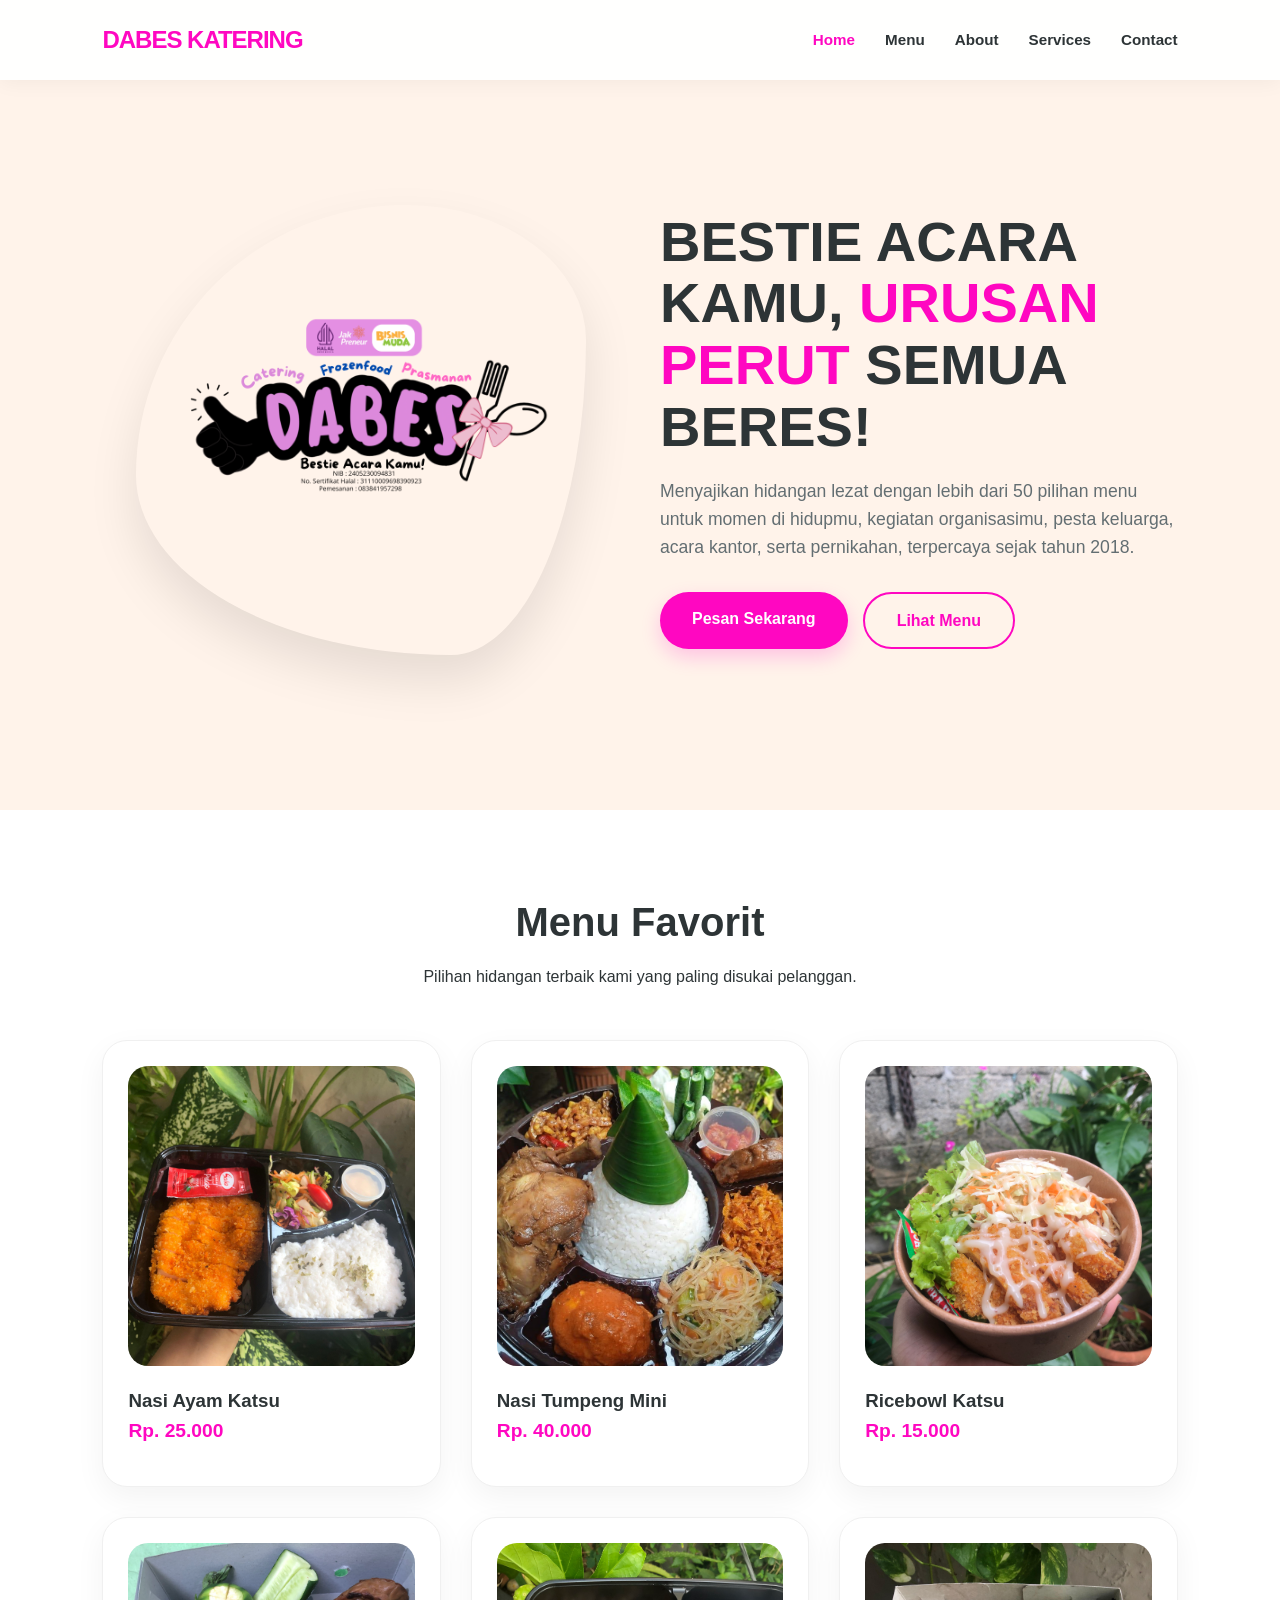
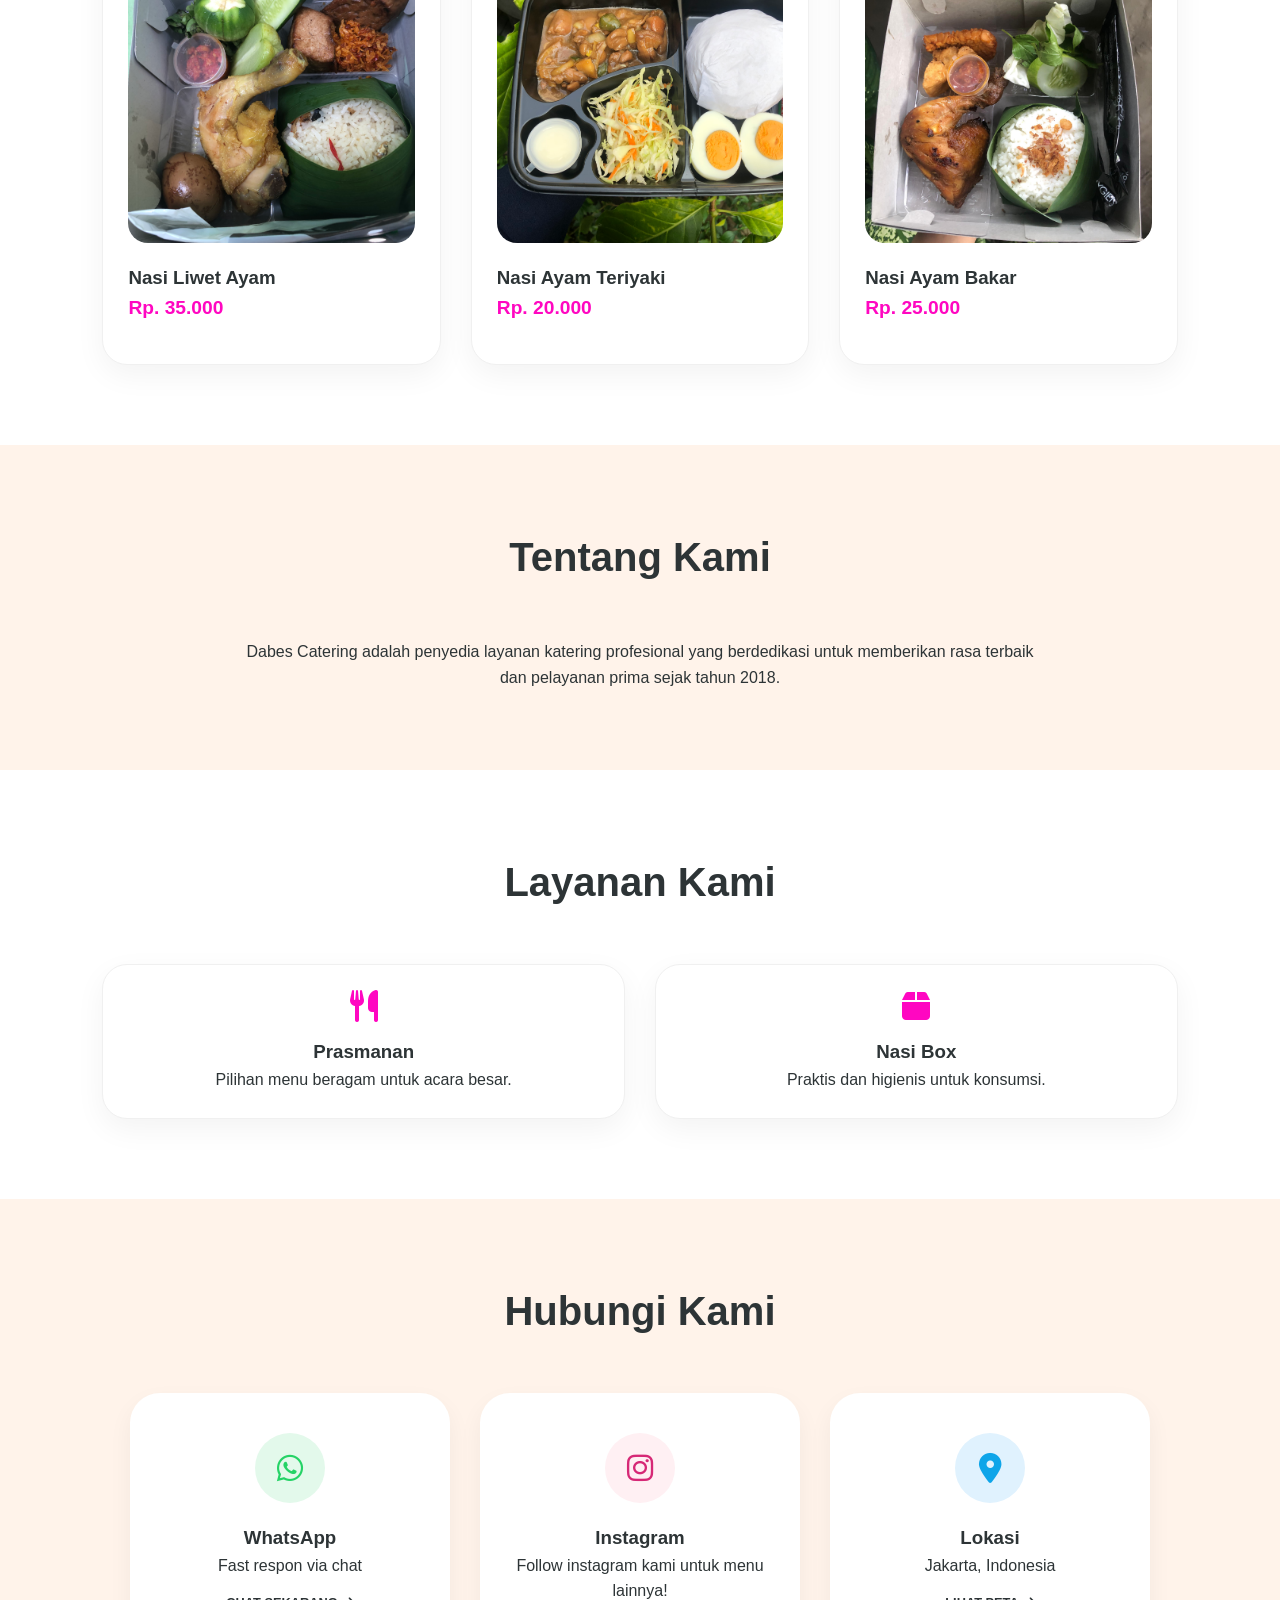
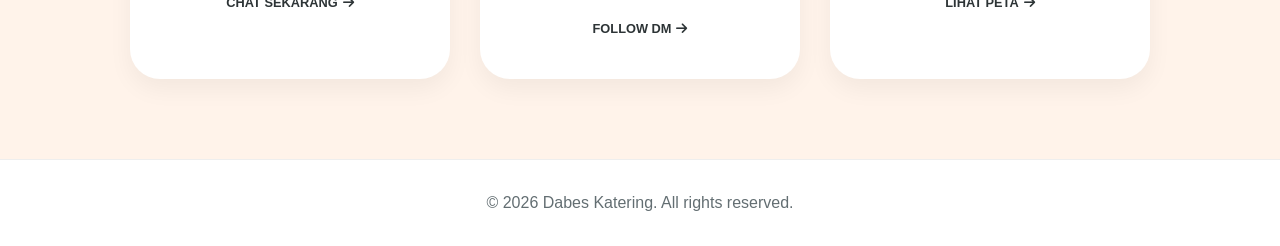
<file: index.html>
<!doctype html>
<html lang="id">
	<head>
		<meta charset="UTF-8" />
		<meta name="viewport" content="width=device-width, initial-scale=1.0" />
		<title>Dabes Catering | Cita Rasa Terbaik</title>
		<!-- FontAwesome for Icons -->
		<link rel="stylesheet" href="https://cdnjs.cloudflare.com/ajax/libs/font-awesome/6.4.2/css/all.min.css" />
		<link rel="stylesheet" href="style.css" />
	</head>
	<body>
		<!-- Header Navigation -->
		<header id="main-header">
			<a href="#" class="logo">DABES KATERING</a>

			<!-- Navigation Links -->
			<nav>
				<ul class="nav-links" id="nav-links">
					<li><a href="#home" class="nav-item active">Home</a></li>
					<li><a href="#menu" class="nav-item">Menu</a></li>
					<li><a href="#about" class="nav-item">About</a></li>
					<li><a href="#services" class="nav-item">Services</a></li>
					<li><a href="#contact" class="nav-item">Contact</a></li>
				</ul>
				<!-- Hamburger Menu Icon -->
				<div class="hamburger" id="hamburger">
					<i class="fas fa-bars"></i>
				</div>
			</nav>
		</header>

		<!-- Hero Section -->
		<section id="home" class="hero">
			<div class="hero-image">
				<img src="image/Logo.PNG" alt="Hero Food" />
			</div>
			<div class="hero-content">
				<h1>BESTIE ACARA KAMU,<span> URUSAN PERUT </span> SEMUA BERES!</h1>
				<p>Menyajikan hidangan lezat dengan lebih dari 50 pilihan menu untuk momen di hidupmu, kegiatan organisasimu, pesta keluarga, acara kantor, serta pernikahan, terpercaya sejak tahun 2018.</p>
				<div class="hero-btns">
					<a href="#contact" class="btn btn-primary">Pesan Sekarang</a>
					<a href="#menu" class="btn btn-outline">Lihat Menu</a>
				</div>
			</div>
		</section>

		<!-- Menu Section -->
		<section id="menu" class="section-padding">
			<div class="section-title">
				<h2>Menu Favorit</h2>
				<p>Pilihan hidangan terbaik kami yang paling disukai pelanggan.</p>
			</div>
			<div class="menu-grid">
				<div class="menu-card">
					<img src="image/Nasi Ayam Katsu.JPG" alt="Ayam Katsu" />
					<h3>Nasi Ayam Katsu</h3>
					<p class="price">Rp. 25.000</p>
				</div>
				<div class="menu-card">
					<img src="image/Nasi Tumpeng Mini.jpg" alt="Tumpeng Mini" />
					<h3>Nasi Tumpeng Mini</h3>
					<p class="price">Rp. 40.000</p>
				</div>
				<div class="menu-card">
					<img src="image/Ricebowl Katsu.png" alt="Ricebowl" />
					<h3>Ricebowl Katsu</h3>
					<p class="price">Rp. 15.000</p>
				</div>
				<div class="menu-card">
					<img src="image/Nasi Liwet Ayam.png" alt="Nasi Liwet Ayam" />
					<h3>Nasi Liwet Ayam</h3>
					<p class="price">Rp. 35.000</p>
				</div>
				<div class="menu-card">
					<img src="image/Nasi Ayam Teriyaki.png" alt="Nasi Ayam Teriyaki" />
					<h3>Nasi Ayam Teriyaki</h3>
					<p class="price">Rp. 20.000</p>
				</div>
				<div class="menu-card">
					<img src="image/Nasi Ayam Bakar.JPG" alt="Nasi Ayam Bakar" />
					<h3>Nasi Ayam Bakar</h3>
					<p class="price">Rp. 25.000</p>
				</div>
			</div>
		</section>

		<!-- About Section -->
		<section id="about" class="section-padding bg-light">
			<div class="about-container">
				<div class="section-title">
					<h2>Tentang Kami</h2>
				</div>
				<p style="text-align: center; max-width: 800px; margin: 0 auto">Dabes Catering adalah penyedia layanan katering profesional yang berdedikasi untuk memberikan rasa terbaik dan pelayanan prima sejak tahun 2018.</p>
			</div>
		</section>

		<!-- Services Section -->
		<section id="services" class="section-padding">
			<div class="section-title">
				<h2>Layanan Kami</h2>
			</div>
			<div class="menu-grid">
				<div class="menu-card" style="text-align: center">
					<i class="fas fa-utensils" style="font-size: 2rem; color: var(--primary); margin-bottom: 15px"></i>
					<h3>Prasmanan</h3>
					<p>Pilihan menu beragam untuk acara besar.</p>
				</div>
				<div class="menu-card" style="text-align: center">
					<i class="fas fa-box" style="font-size: 2rem; color: var(--primary); margin-bottom: 15px"></i>
					<h3>Nasi Box</h3>
					<p>Praktis dan higienis untuk konsumsi.</p>
				</div>
			</div>
		</section>

		<!-- Contact Section -->
		<section id="contact" class="section-padding bg-light">
			<div class="section-title">
				<h2>Hubungi Kami</h2>
			</div>
			<div class="contact-container">
				<a href="https://wa.me/6281952822607" target="_blank" class="contact-card whatsapp">
					<div class="icon-box"><i class="fab fa-whatsapp"></i></div>
					<h3>WhatsApp</h3>
					<p>Fast respon via chat</p>
					<div class="action-link">Chat Sekarang <i class="fas fa-arrow-right"></i></div>
				</a>
				<a href="https://instagram.com/dabescompany_idn" target="_blank" class="contact-card instagram">
					<div class="icon-box"><i class="fab fa-instagram"></i></div>
					<h3>Instagram</h3>
					<p>Follow instagram kami untuk menu lainnya!</p>
					<div class="action-link">Follow DM <i class="fas fa-arrow-right"></i></div>
				</a>
				<a href="https://maps.app.goo.gl/AnoYaxQkDWz9TLMn7" target="_blank" class="contact-card location">
					<div class="icon-box"><i class="fas fa-map-marker-alt"></i></div>
					<h3>Lokasi</h3>
					<p>Jakarta, Indonesia</p>
					<div class="action-link">Lihat Peta <i class="fas fa-arrow-right"></i></div>
				</a>
			</div>
		</section>

		<footer>
			<p>&copy; 2026 Dabes Katering. All rights reserved.</p>
		</footer>

		<script src="script.js"></script>
	</body>
</html>
</file>
<file: style.css>
:root {
	--primary: #ff07c1;
	--primary-dark: #d605a3;
	--bg-light: #fff3ea;
	--white: #ffffff;
	--dark: #2d3436;
	--gray: #636e72;
	--success: #25d366;
	--instagram: #d62976;
	--location: #0ea5e9;
	--header-height: 80px;
}

* {
	margin: 0;
	padding: 0;
	box-sizing: border-box;
	font-family: 'helvetica', 'Poppins';
}

html {
	scroll-behavior: smooth;
}

body {
	background-color: var(--white);
	color: var(--dark);
	line-height: 1.6;
	overflow-x: hidden;
}

/* --- NAVIGATION BAR --- */
header {
	height: var(--header-height);
	background: rgba(255, 255, 255, 0.95);
	backdrop-filter: blur(10px);
	position: fixed;
	top: 0;
	width: 100%;
	z-index: 1000;
	display: flex;
	align-items: center;
	justify-content: space-between;
	padding: 0 8%;
	box-shadow: 0 2px 20px rgba(0, 0, 0, 0.05);
	transition: 0.3s;
}

.logo {
	font-size: 1.5rem;
	font-weight: 800;
	color: var(--primary);
	text-decoration: none;
	letter-spacing: -1px;
}

.nav-links {
	display: flex;
	list-style: none;
	gap: 30px;
}

.nav-links a {
	text-decoration: none;
	color: var(--dark);
	font-weight: 600;
	font-size: 0.95rem;
	transition: 0.3s;
}

.nav-links a:hover,
.nav-links a.active {
	color: var(--primary);
}

.hamburger {
	display: none;
	cursor: pointer;
	font-size: 1.5rem;
}

/* --- HERO SECTION --- */
.hero {
	padding: calc(var(--header-height) + 50px) 8% 80px;
	background: var(--bg-light);
	display: flex;
	align-items: center;
	justify-content: space-between;
	min-height: 90vh;
	gap: 40px;
}

.hero-content {
	flex: 1;
	max-width: 600px;
}
.hero-content h1 {
	font-size: clamp(2.2rem, 5vw, 3.5rem);
	line-height: 1.1;
	margin-bottom: 20px;
	font-weight: 800;
}
.hero-content h1 span {
	color: var(--primary);
}
.hero-content p {
	font-size: 1.1rem;
	color: var(--gray);
	margin-bottom: 30px;
}

.hero-btns {
	display: flex;
	gap: 15px;
	flex-wrap: wrap;
}
.btn {
	padding: 14px 32px;
	border-radius: 50px;
	text-decoration: none;
	font-weight: 700;
	transition: 0.3s;
	display: inline-block;
}
.btn-primary {
	background: var(--primary);
	color: white;
	box-shadow: 0 8px 20px rgba(255, 7, 193, 0.2);
}
.btn-primary:hover {
	transform: translateY(-3px);
	background: var(--primary-dark);
}
.btn-outline {
	border: 2px solid var(--primary);
	color: var(--primary);
}
.btn-outline:hover {
	background: var(--primary);
	color: white;
}

.hero-image {
	flex: 1;
	display: flex;
	justify-content: center;
}
.hero-image img {
	width: 100%;
	max-width: 450px;
	border-radius: 60% 40% 30% 70% / 60% 30% 70% 40%;
	animation: morphing 8s ease-in-out infinite;
	box-shadow: 0 25px 50px rgba(0, 0, 0, 0.1);
}

/* --- GENERAL SECTIONS --- */
.section-padding {
	padding: 80px 8%;
}
.bg-light {
	background: var(--bg-light);
}
.section-title {
	text-align: center;
	margin-bottom: 50px;
}
.section-title h2 {
	font-size: 2.5rem;
	margin-bottom: 10px;
}

.menu-grid {
	display: grid;
	grid-template-columns: repeat(auto-fit, minmax(280px, 1fr));
	gap: 30px;
}

.menu-card {
	background: white;
	border-radius: 25px;
	padding: 25px;
	box-shadow: 0 10px 30px rgba(0, 0, 0, 0.05);
	transition: 0.4s;
	border: 1px solid #f0f0f0;
	display: flex;
	flex-direction: column;
}

.menu-card:hover {
	transform: translateY(-15px);
}
.menu-card img {
	width: 100%;
	height: 300px;
	object-fit: cover;
	border-radius: 20px;
	margin-bottom: 20px;
}
.menu-card .price {
	color: var(--primary);
	font-weight: 800;
	font-size: 1.2rem;
	margin-bottom: 15px;
}

.wa-order-btn {
	background: var(--success);
	color: white;
	text-decoration: none;
	padding: 12px;
	text-align: center;
	border-radius: 12px;
	font-weight: 700;
	display: flex;
	align-items: center;
	justify-content: center;
	gap: 10px;
}

/* --- CONTACT CARDS --- */
.contact-container {
	display: flex;
	justify-content: center;
	gap: 30px;
	flex-wrap: wrap;
}
.contact-card {
	background: white;
	padding: 40px 30px;
	border-radius: 30px;
	width: 320px;
	text-decoration: none;
	color: var(--dark);
	text-align: center;
	transition: 0.4s;
	box-shadow: 0 10px 25px rgba(0, 0, 0, 0.05);
	display: flex;
	flex-direction: column;
	align-items: center;
}
.contact-card:hover {
	transform: translateY(-10px);
	box-shadow: 0 15px 35px rgba(0, 0, 0, 0.1);
}
.icon-box {
	width: 70px;
	height: 70px;
	border-radius: 50%;
	display: flex;
	align-items: center;
	justify-content: center;
	font-size: 30px;
	margin-bottom: 20px;
}

.whatsapp .icon-box {
	background: #e3f9eb;
	color: var(--success);
	transition: 0.3s;
}

/* Instagram Default */
.instagram .icon-box {
	background: #fff0f3;
	color: var(--instagram);
	transition: 0.3s;
}

/* Location Default */
.location .icon-box {
	background: #e0f2fe;
	color: var(--location);
	transition: 0.3s;
}

/* EFEK HOVER WHATSAPP */
.contact-card.whatsapp:hover {
	background-color: var(--success);
	transform: translateY(-15px);
	box-shadow: 0 20px 40px rgba(37, 211, 102, 0.3);
	border-color: var(--success);
}

/* EFEK HOVER INSTAGRAM */
.contact-card.instagram:hover {
	background-color: var(--instagram);
	transform: translateY(-15px);
	box-shadow: 0 20px 40px rgba(206, 51, 80, 0.829);
	border-color: var(--instagram);
}

/* EFEK HOVER LOCATION */
.contact-card.location:hover {
	background-color: var(--location);
	transform: translateY(-15px);
	box-shadow: 0 20px 40px rgba(14, 165, 233, 0.3);
	border-color: var(--location);
}

/* Perubahan Warna Teks & Ikon saat Hover untuk Kontak */
.contact-card:hover h3,
.contact-card:hover p,
.contact-card:hover .action-link {
	color: var(--white) !important;
}

.contact-card:hover .icon-box {
	background-color: rgba(255, 255, 255, 0.2);
	color: var(--white);
}
.action-link {
	margin-top: 15px;
	font-weight: 700;
	font-size: 0.8rem;
	text-transform: uppercase;
	display: flex;
	align-items: center;
	gap: 5px;
}

footer {
	text-align: center;
	padding: 30px;
	background: white;
	color: var(--gray);
	border-top: 1px solid #eee;
}

/* Layar Medium / Tablet (max-width: 1024px) */
@media (max-width: 1024px) {
	header {
		padding: 0 5%;
	}

	.section-padding {
		padding: 60px 5%;
	}

	.hero {
		padding: calc(var(--header-height) + 30px) 5% 60px;
		gap: 30px;
	}

	.hero-content h1 {
		font-size: 2.8rem;
	}
}

/* Tablet & HP Besar (max-width: 768px) */
@media (max-width: 768px) {
	.hamburger {
		display: block;
	}

	/* Navbar Mobile Menu */
	.nav-links {
		position: fixed;
		top: var(--header-height);
		left: -100%;
		width: 100%;
		height: calc(100vh - var(--header-height));
		background: rgba(255, 255, 255, 0.98);
		flex-direction: column;
		align-items: center;
		justify-content: flex-start;
		padding-top: 50px;
		transition: 0.4s cubic-bezier(0.175, 0.885, 0.32, 1.275);
		box-shadow: 0 10px 20px rgba(0, 0, 0, 0.05);
		gap: 35px;
		z-index: 999;
	}

	.nav-links.active {
		left: 0;
	}

	.nav-links a {
		font-size: 1.2rem;
	}

	/* Hero Responsive */
	.hero {
		flex-direction: column-reverse; /* Gambar di atas, teks di bawah (opsional) atau tetap column */
		flex-direction: column;
		text-align: center;
		padding-top: calc(var(--header-height) + 40px);
		min-height: auto;
	}

	.hero-content {
		max-width: 100%;
	}

	.hero-btns {
		justify-content: center;
	}

	.hero-image img {
		max-width: 320px;
		margin-bottom: 20px;
	}

	/* Menu & Content */
	.menu-grid {
		grid-template-columns: repeat(auto-fit, minmax(250px, 1fr));
		gap: 20px;
	}

	.menu-card img {
		height: 250px; /* Tinggi gambar sedikit dikurangi di tablet */
	}

	.section-title h2 {
		font-size: 2.1rem;
	}

	.contact-card {
		width: 100%; /* Kartu kontak memenuhi lebar layar di HP */
	}
}

/* HP Kecil (max-width: 480px) */
@media (max-width: 480px) {
	.hero-content h1 {
		font-size: 1.8rem;
	}

	.hero-content p {
		font-size: 1rem;
	}

	.btn {
		width: 100%; /* Tombol jadi lebar penuh di HP sangat kecil */
		padding: 12px 20px;
	}

	.section-padding {
		padding: 50px 4%;
	}

	.menu-card {
		padding: 15px;
	}

	.menu-card img {
		height: 200px;
	}

	.section-title h2 {
		font-size: 1.8rem;
	}
}
</file>
